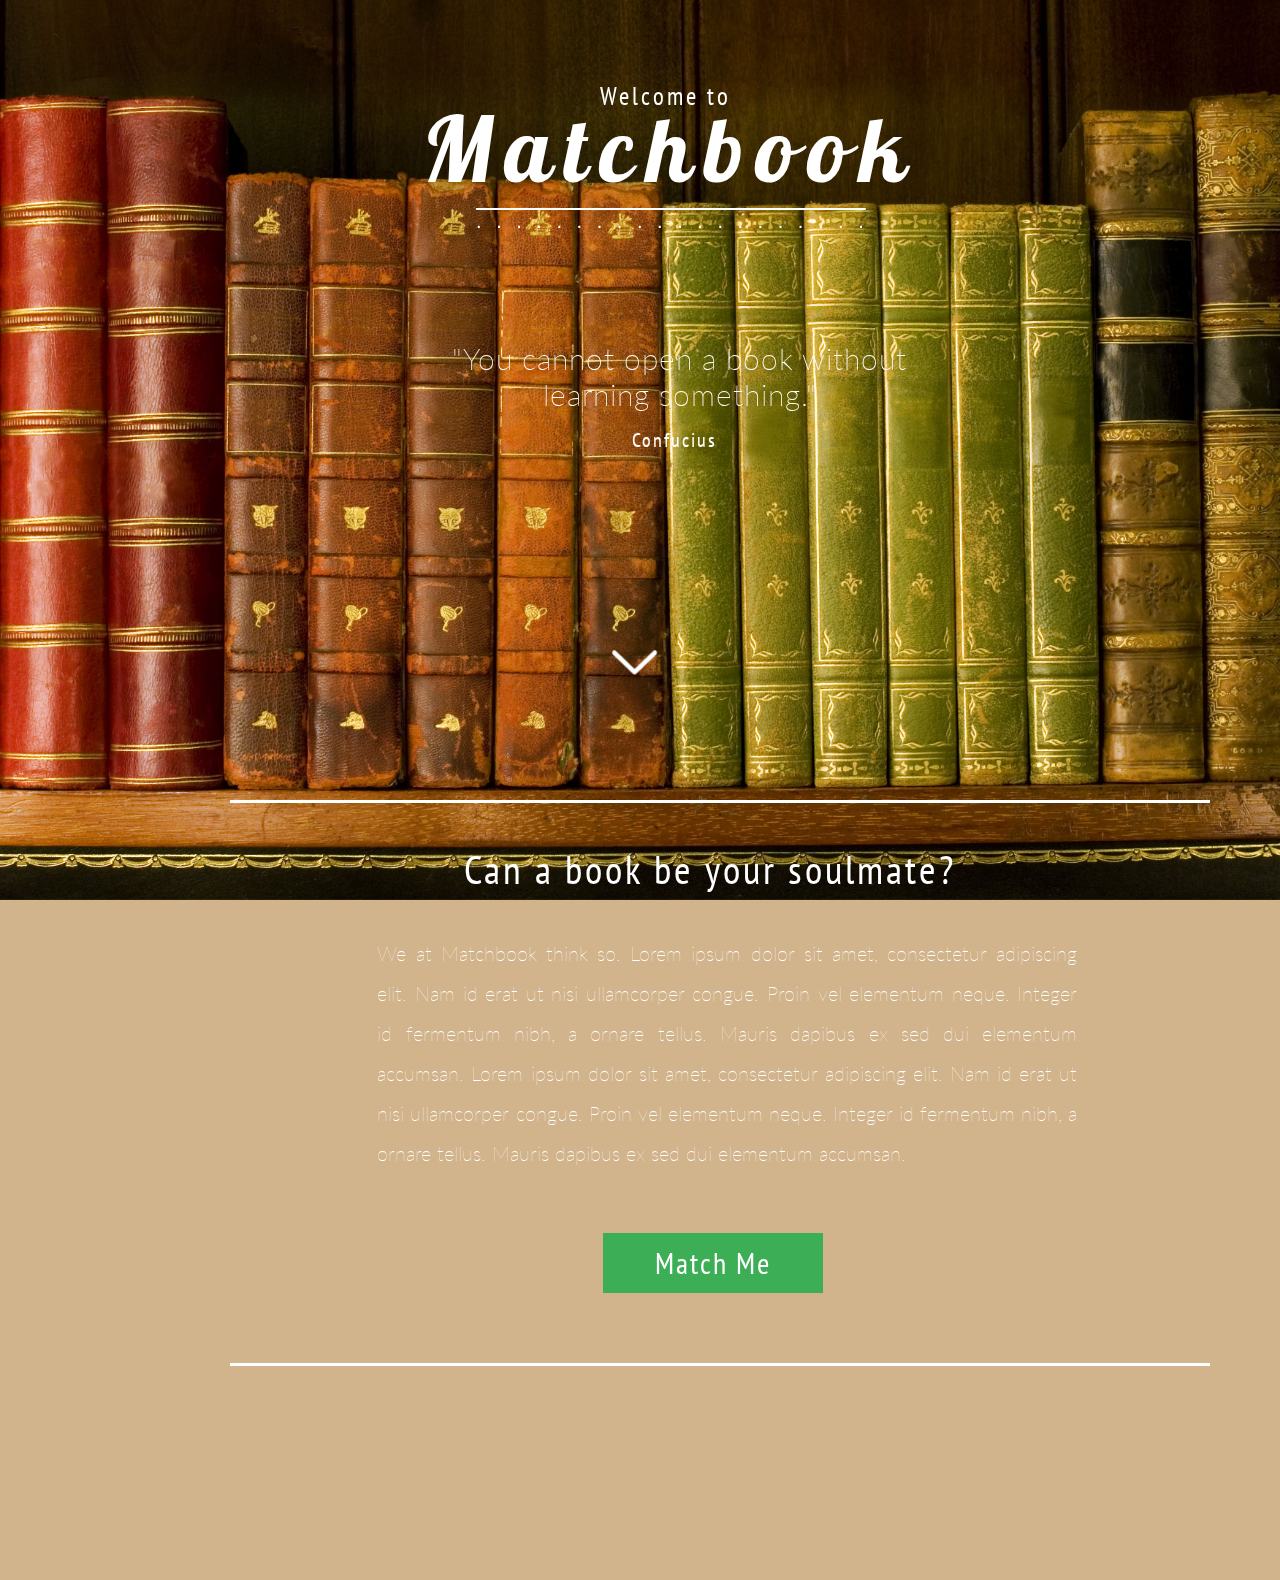
<file: index.html>
<html>
<head>
<title>Matchbook</title>
<link href='http://fonts.googleapis.com/css?family=Lato:200, 300|PT+Sans+Narrow: 300|Lobster|Open+Sans' rel='stylesheet' type='text/css'>
<link rel="stylesheet" type="text/css" href="assets/style.css" />
<script src="assets/jquery-1.9.1.js"></script>
<script src="assets/script.js"></script>
</head>
<body>
	
<div class = "page-wrapper">

	<!-- Top -->
	<div id = "container">
		<div id="header">
			<div id="background"></div>
		</div>
		<div id="head">
			<div id="subhead">Welcome to</div>
			<div id="heading">Matchbook</div>
			<div id="light">    . . . . . . . . . . . . . . . . . . . .    </div>
		</div>

		    <!-- Quotes -->
            <div class = "quote-container">
               	<div id = "quote-item"> "You cannot open a book without learning something."</div>
               	<div id = "author"> Confucius </div>
            </div>

            <div id = "arrow"> 
            	<img src ="assets/img/arrow.png">

            </div>

	<!-- Body content -->

		<div id = "content-wrapper">
			<div id = "subtitle"> Can a book be your soulmate? </div>

			<div id = "text-wrap">
			<div id = "body-text"> We at Matchbook think so.  Lorem ipsum dolor sit amet, consectetur adipiscing elit. Nam id erat ut nisi ullamcorper congue. Proin vel elementum neque. Integer id fermentum nibh, a ornare tellus. Mauris dapibus ex sed dui elementum accumsan. Lorem ipsum dolor sit amet, consectetur adipiscing elit. Nam id erat ut nisi ullamcorper congue. Proin vel elementum neque. Integer id fermentum nibh, a ornare tellus. Mauris dapibus ex sed dui elementum accumsan. </div></div>


		<div id="buttons">
			<div id="quiz"> <a href = "index1.html"> Match Me </a></div>
		</div>



	</div>

</div>
</div>




</body>
</html>
</file>
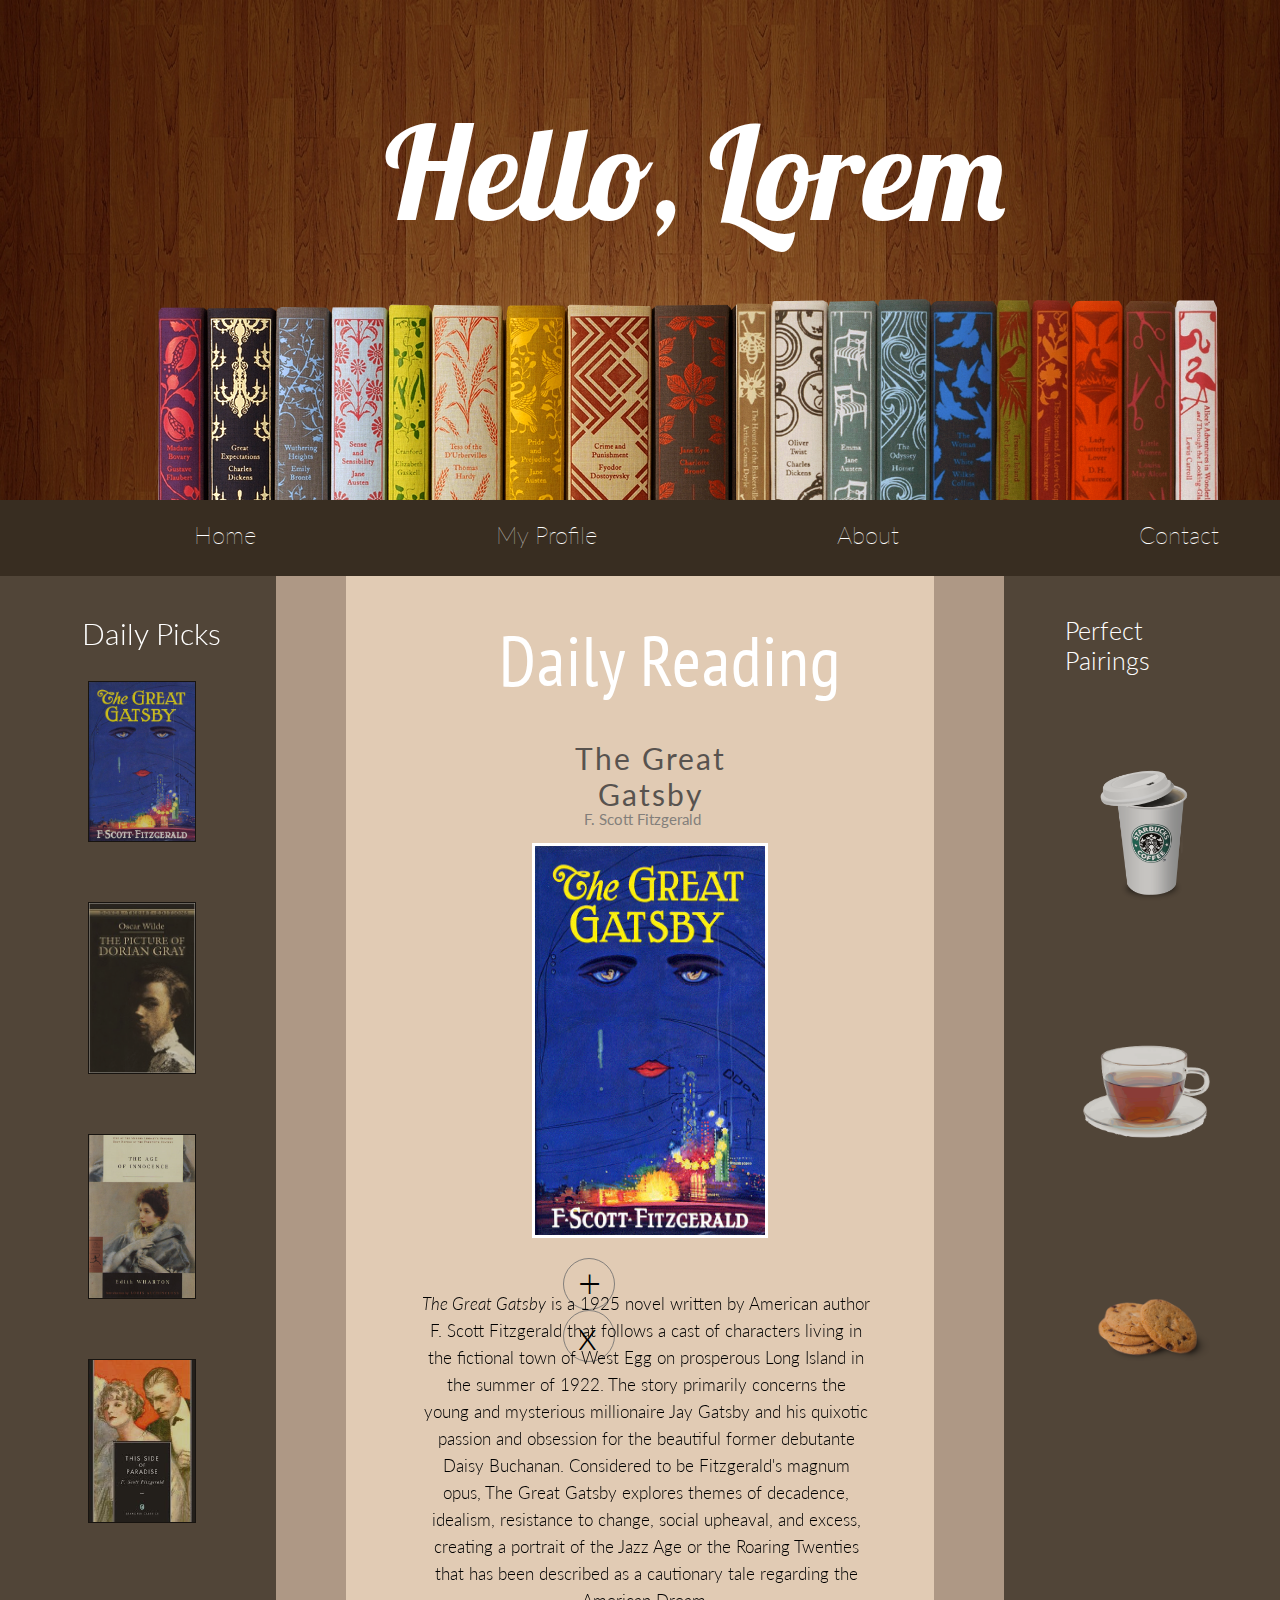
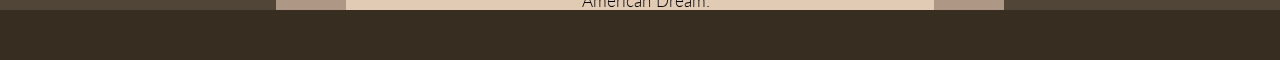
<file: index1.html>
<html>
<head>
<title>Matchbook Profile</title>
<link href='http://fonts.googleapis.com/css?family=Source+Sans+Pro|Lato:100, 300|PT+Sans+Narrow: 100, 300|Lobster|Open+Sans' rel='stylesheet' type='text/css'>
<link rel="stylesheet" type="text/css" href="assets/style.css" />
<script src="assets/jquery-1.9.1.js"></script>
<script src="assets/script.js"></script>
</head>
<body>
	
<div class = "page">
	<!-- Top -->
	<div id = "full-container">
		<div id="backg"></div>
		<div id = "main-text"> Hello, Lorem </div>
		<div id = "top-book"> <img src=  "assets/img/top.png"></div>


		<div id="main-container">
			<div id = "main-bg"></div>


			<div id = "side1">		    
			<div id = "side3">
            <div id = "books-container">
            	<div id = "txt"> Daily Picks </div>
               	<div class = "book-item"> <img src = "assets/img/gatsby.gif"> </div>
               	<div class = "book-item"> <img src = "assets/img/dorian.jpg"> </div>
               	<div class = "book-item"> <img src = "assets/img/inno.jpg"> </div>
               	<div class = "book-item"> <img src = "assets/img/parad.jpg"> </div>
            </div>

        </div></div>

			<div id="top-bar"><div class = "bar-text"> Home </div> <div class = "bar-text"> My Profile </div> <div class = "bar-text"> About </div> <div class = "bar-text"> Contact </div></div>
			
			<div id = "top-text">Daily Reading</div>
			<div id = "main-book-container">
				<div id = "title"> The Great Gatsby</div>
				<div id = "auth"> F. Scott Fitzgerald </div>
				<div id = "main-book"> <img src = "assets/img/gatsby.gif"> </div>
				<div class = "butts"> <div class = "butt-text"> + </div></div>
				<div class = "butts"><div class = "butt-text"> x </div> </div>
			</div>
					    <div id = "side2"> <div id = "side4">
        <div id = "pair-container">
        	<div id = "perfect-text"> Perfect Pairings </div>
        	<div class = "perfect-picks"> <img src = "assets/img/coffee.png"></div>
        	<div class = "perfect-picks"> <img src = "assets/img/tea.png"></div>
        	<div class = "perfect-picks">  <img src = "assets/img/cookies.png"></div>
        </div></div></div>


			<div id = "summary-wrap">
			<div id = "summary-text"> <em>The Great Gatsby</em> is a 1925 novel written by American author F. Scott Fitzgerald that follows a cast of characters living in the fictional town of West Egg on prosperous Long Island in the summer of 1922. The story primarily concerns the young and mysterious millionaire Jay Gatsby and his quixotic passion and obsession for the beautiful former debutante Daisy Buchanan. Considered to be Fitzgerald's magnum opus, The Great Gatsby explores themes of decadence, idealism, resistance to change, social upheaval, and excess, creating a portrait of the Jazz Age or the Roaring Twenties that has been described as a cautionary tale regarding the American Dream.</div></div>
		<div id = "shelf-bar"> </div>


		    <!-- The other books -->

</div>
	<!-- Bookshelf -->

</body>
</html>
</file>
<file: assets/style.css>
body {	/*the outer layer of the site and global style attributes*/
font-family: "Open Sans", "Helvetica Neue", Helvetica, Arial, sans-serif;
margin: 0px;
background: tan;
}

/* Landing page */


#container {
    position: absolute;
    width: 100%;
    height: 1580px;
    margin-top: 0px;
    z-index:0;
    display:block;
}

#background {
    background: url('img/books.jpg');
    background-size: 100% 100%;
    width: 100%;
    height: 100%;
    position: fixed;
    z-index:0;
}

#head {
    position: absolute;
    color: white;
    top: 80px;
    left: calc(50% - 17%); 
    text-align: center;
}

#heading {
    font-size: 90px;
    letter-spacing: 12px;
    font-family: 'Lobster', cursive;
}

#subhead {
    font-size: 25px;
    letter-spacing: 3px;
    font-family: 'PT Sans Narrow', sans-serif;
    margin-bottom: -20px;
    margin-right: 10px;
}

#light {
	margin-top: 5px;
	font-size: 20px;
    letter-spacing: 2px;
    word-spacing: 5px;
    font-family: 'Source Sans Pro', sans-serif;
    font-weight: 200;
    text-decoration: overline;
}


.quote-container {
	width: 540px;
	height: 200px;
	position: absolute;
	left: calc(50% - 18%);
	top: 340px;
	text-align: center;
	z-index:0;

}

#quote-item {
	font-size: 30px;
	font-family: 'Lato', sans-serif;
	color: white;
	letter-spacing: 1px;
	text-align: center;
	font-weight: 200;
}

#author {
	font-size: 20px;
	margin-top: 15px;
	letter-spacing: 2px;
	font-weight: 300;
	font-family: 'PT Sans Narrow', sans-serif;
	color: white;
	text-align: center;
	padding-right: 10px;
}


#arrow {
	position: fixed;
    top: 650px;
    left: calc(50% - 2.2%);
    width: 100px;
    height: 50px;
}

#arrow img {
	width: 45%;
	height: 50%;
}


/*Content*/

#content-wrapper {
	position:absolute;
	width: 900px;
	height: 480px;
	border-top	: solid;
	border-bottom: solid;
	border-color: white;
	z-index: 0;
	top: 800px;
	left: calc(50% - 32%);
	text-align: justify;
	color:white;
	padding: 40px;
}

#subtitle {
	text-align: center;
	font-size: 40px;
	letter-spacing: 3px;
    font-family: 'PT Sans Narrow', sans-serif;
    margin-bottom: 20px;
    padding-right: 20px;
}

#text-wrap {
	position: absolute;
	width: 700px;
	height: 100%;
	top: 130px;
	left: calc(50% - 35%);
	margin-right:auto;
	margin-left: auto;
}

#body-text {
	line-height: 40px;
	font-size: 20px;
	font-family: 'Lato', sans-serif;
	font-weight: 100;
}

#buttons {
	position: absolute;
	left: calc(50% - 12%);
	top: 430px;
}

#quiz {
	padding: 10px 10px;	
	text-align: center;
	width: 200px;
	height: 40px;
	background-color: #3cae55; 
	font-size: 30px;
	letter-spacing: 2px;	
	font-family: 'PT Sans Narrow', sans-serif;
	font-weight: 300;
}

#quiz a {
	text-decoration: none;
	color: white;
}



/* QUIZ */














/* PROFILE */

	
#full-container{
	position: absolute;
    width: 100%;
    height: 1620px;
    margin-top: 0px;
    z-index:1;

}

#backg {
	background: url('img/wood.jpg');
    background-size: 100% 100%;
    width: 100%;
    height: 100%;
    position: fixed;
    z-index:-1;
}

#main-text {
	position: absolute;
	left: calc(50% - 20%);
	top: 90px;
	color:white;
	font-family: 'Lobster', cursive;
	font-size: 130px;

}

#top-book {
	position: absolute;
	width: 80%;
	height: 300px;
	top: 270px;
	right: 100px;
	z-index: 1;
}


#main-container {
	position: absolute;
	width: 100%;
	height: 1110px;
	top: 500px;
	z-index: 1;

}

#main-bg {
	background: #e1cbb4;
	background-size: 100% 100%;
    width: 100%;
    height: 100%;
    position: absolute;
    z-index:0;
}

#top-bar {
	position: absolute;
	background-color: #382d21;
	width: 100%;
	height: 5%;
	color: white;
	padding-top: 20px;
	z-index: 99;
}

.bar-text {
	color:white;
	float:left;
	position:relative;
	font-family: 'Lato', sans-serif;
	margin-left: 130px;
	margin-right: 110px;
	font-size: 24px;
	font-weight: 100;
	left: calc(50% - 45%);

}

#top-text {
	top: 115px;
	left: calc(50% - 11%);
	position:absolute;
	z-index: 1;
	color: white;
	font-family: 'PT Sans Narrow', sans-serif;
	font-size: 70px;
	letter-spacing: 1px;
	font-weight: 300;	
}

#main-book-container {
	background: #e1cbb4;
	background-size: 100% 100%;
    width: 20%;
    height: 50%;
    position: absolute;
    left: calc(50% - 10%);
    z-index:0;
    top: 240px;
}

#title {
	text-align: center;
	color: #58534f;
	font-size: 30px;
	letter-spacing: 2px;
	font-family: 'Lato', sans-serif;
	margin-left: 20px;

}

#auth {
	margin-top: -2px;
	margin-left: 5px;
	text-align: center;
	color: #837f7b;
	font-size: 15px;
	font-family: 'Lato', sans-serif;

}

#main-book img {
	width: 90%;
	height: 70%;
	margin-top: 15px;
	margin-left: 20px;
	margin-bottom: 20px;			
	position: relative;	
	border-style: solid;
	border-color: white;
}

.butts {
	position: relative;
	float:left;
	left: calc(50% - 30%);
	margin-right: 90px;
	border-style: solid;
	border-width: 1px;	
	border-radius: 50%;
	border-color: #837f7b;
	width:50px;
	height:50px;
}

.butt-text {
	text-align:center;
	position: absolute;
	text-align: center;
	float:left;
	left: calc(50% - 22%);
	font-family: 'Lato', sans-serif;
	font-weight: 300;	
	font-color:#837f7b;
		font-size: 40px;
}
#side1 {
	background-color: #ae9885;
	position: absolute;
	left: 0px;
	height: 100%;
	width: 27%;
	z-index:1;

}

#side2 {
	background-color: #ae9885;
	position: absolute;
	right: 0px;
	height: 100%;
	width: 27%;
	z-index:1;
}


#side3 {
	background-color: #514538;
	position: absolute;
	left: calc(50% - 50%);	
	height: 100%;
	width: 80%;
	z-index:1;
	
}

#side4 {
	background-color: #514538;
	position: absolute;
	right: calc(50% - 50%);	
	height: 100%;
	width: 80%;
	z-index:1;

}

#books-container {
	position: absolute;
	width: 55%;
	z-index: 2;
	padding: 70px;
	padding-top: 115px;

}

#txt {
	position: relative;
	color: white;
	left: calc(50% - 42%);
	font-family: 'Lato', sans-serif;
	font-weight: 300;	
	font-size: 30px;
}

.book-item img {
/*	margin-bottom: 20px;*/
	position: relative;
	height: 15%;
	width: 70%;
	z-index: 2;
	border-style:solid;
	border-width: 1px;
	border-color:dark-gray;
	margin: 30px;
	right: calc(50% - 42%);	
	opacity: 0.7;
}

#summary-wrap {
	position: absolute;
	width: 35%;	
	top: 790px;
	text-align: center;
	left: calc(50% - 17%);
	font-family: 'Lato', sans-serif;
	font-weight: 300;	
	font-size: 17px;
	line-height: 27px;

}

#pair-container {
	position: absolute;
	width: 55%;
	z-index: 2;
	padding: 50px;
	padding-top: 115px;
	padding-left: 60px;

}

#perfect-text {
	position: relative;
	color: white;
	left: calc(50% - 49%);
	font-family: 'Lato', sans-serif;
	font-weight: 300;	
	font-size: 25px;
	margin-bottom: 60px;
}

.perfect-picks img {
	margin-bottom: 60px;
	position: relative;
	height: 13%;
	width: 90%;
	z-index: 2;
	border-width: 1px;
	border-color:dark-gray;
	margin: 30px;
	right: calc(50% - 40%);	
	opacity: 0.8;
	padding-bottom: 80px;
}


#shelf-bar {
	width: 100%;
	height: 50px;
	position: absolute;
	top: 1110px;
	background-color: #382d21;
	z-index: 2;
}



/** For Javascript **/

/* jQuery Manipulation Classes */

.pop {
	display: none;
}
</file>
